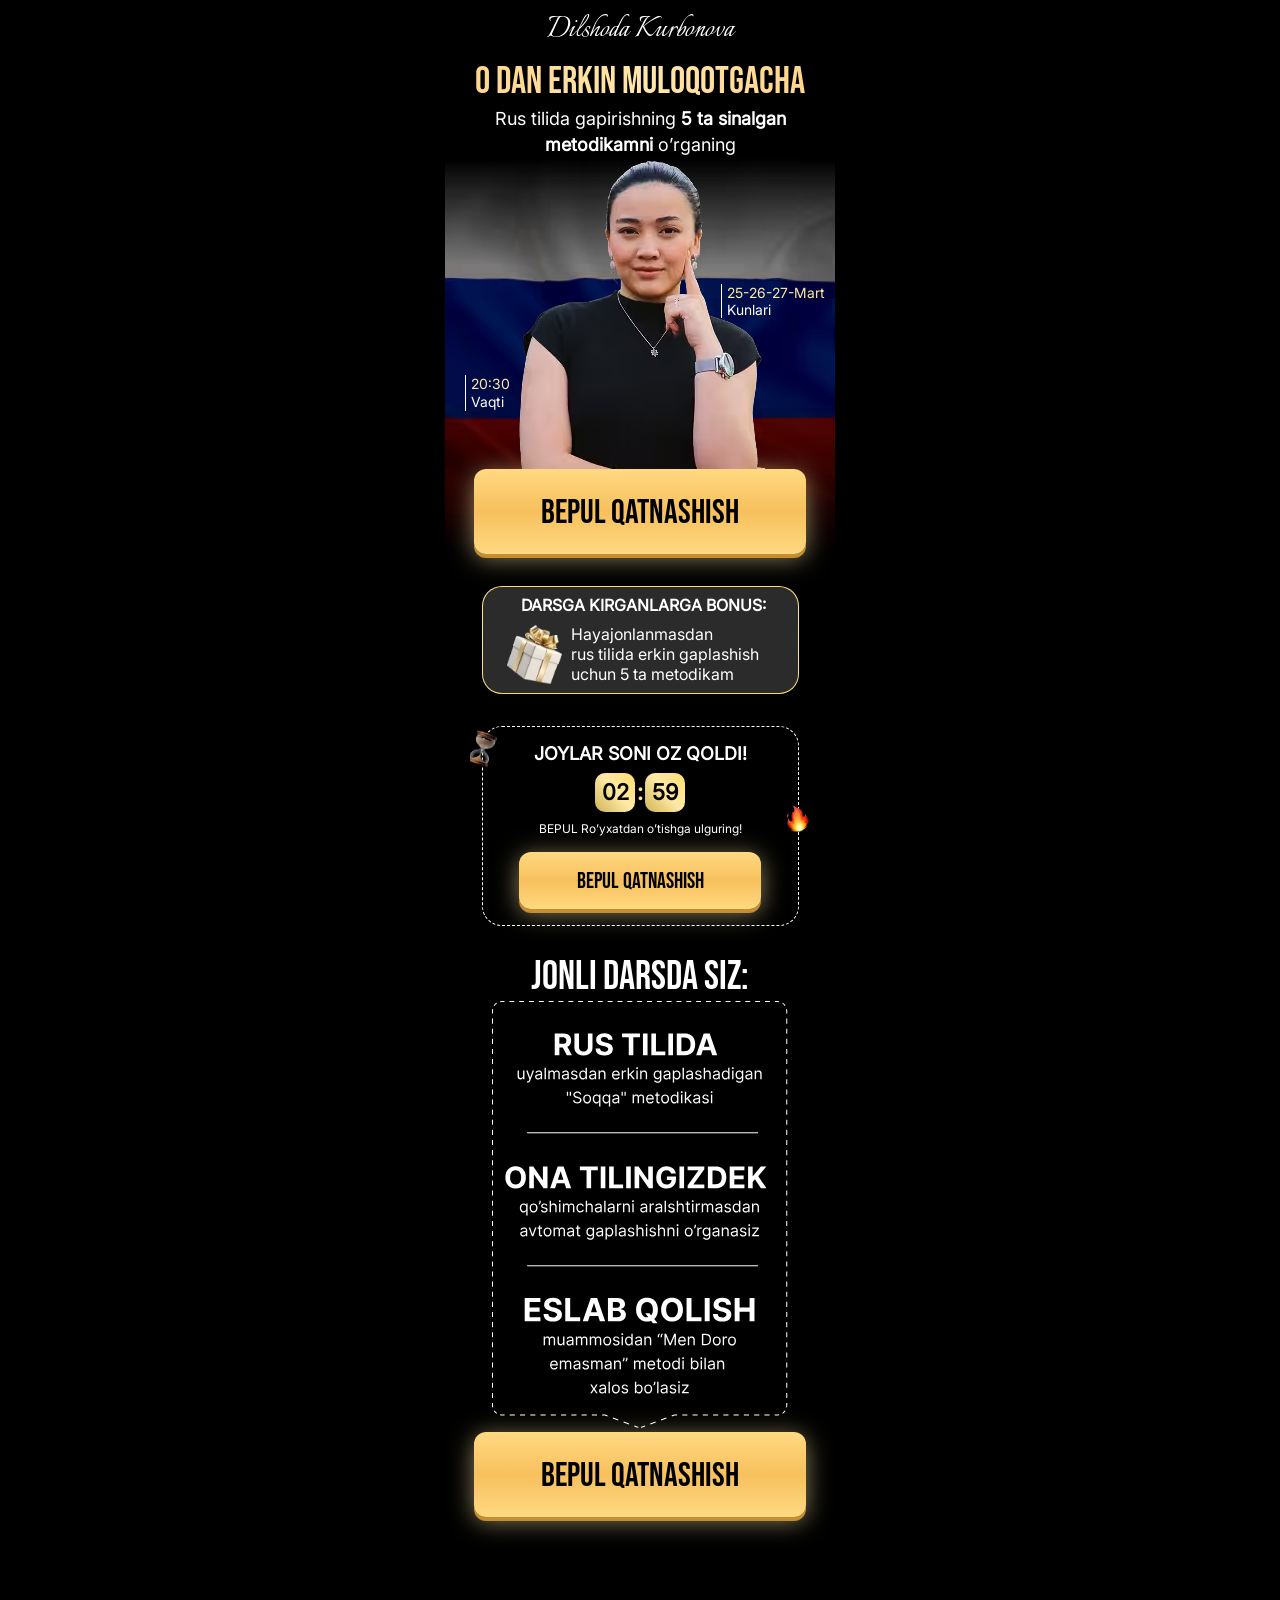
<file: index.html>
<!DOCTYPE html>
<html lang="uz">

<head>
  <meta charset="UTF-8">
  <meta name="viewport" content="width=device-width, initial-scale=1.0">
  <title>a</title>
  <style>
    body {
      background-color: #000
    }

    * {
      margin: 0;
      padding: 0;
      box-sizing: border-box
    }

    .container {
      max-width: 390px;
      margin-left: auto;
      margin-right: auto;
      padding-left: 17px;
      padding-right: 17px
    }

    .hero {
      background-color: #000;
      max-width: 390px;
      margin-left: auto;
      margin-right: auto;
      padding-bottom: 32px;
    }

    .hero__container {
      padding-top: 13px;
      padding-bottom: 32px;
      background: linear-gradient(180deg, rgba(0, 0, 0, 0.98) 0%, rgba(0, 0, 0, 0.8) 35%, rgba(0, 0, 0, 0) 70%);
    }

    .hero__italic {
      font-family: Italianno;
      font-weight: 400;
      font-size: 34px;
      line-height: 100%;
      text-align: center;
      color: #fff;
      margin-bottom: 16px
    }

    .hero__title {
      font-family: Bebas Neue;
      font-weight: 400;
      font-size: clamp(30px, 4vw, 38px);
      line-height: 100%;
      text-align: center;
      text-transform: uppercase;
      background: linear-gradient(90deg, #ffd287 0, #ffe7ab 50%, #ffd287 100%);
      background-clip: text;
      color: transparent;
      margin-bottom: 5px
    }

    .hero__text {
      font-family: Inter;
      font-weight: 400;
      font-size: 18px;
      line-height: 145%;
      text-align: center;
      color: #fff
    }

    .hero__inner {
      position: relative;
      background-image: url(./images/hero/flag.avif);
      background-size: cover;
    }

    .hero__left {
      position: absolute;
      right: 10px;
      top: 126px;
      border-left: 1px solid #fff;
      padding-left: 5px
    }

    .hero__left__text {
      font-family: Inter;
      font-weight: 400;
      font-size: 14px;
      letter-spacing: 0;
      color: #ffe9a6
    }

    .hero__left__text span {
      color: #fff
    }

    .hero__logo {
      display: flex;
      align-items: center;
      margin-left: auto;
      margin-right: auto
    }

    .hero__right {
      position: absolute;
      bottom: 143px;
      left: 20px;
      border-left: 1px solid #fff;
      padding-left: 5px;
    }

    .hero__right__text {
      font-family: Inter;
      font-weight: 400;
      font-size: 14px;
      line-height: 130%;
      color: #ffe9a6
    }

    .hero__right__text span {
      color: #fff
    }

    .hero__btn {
      font-family: 'Bebas Neue', sans-serif;
      font-weight: 400;
      font-size: 34px;
      line-height: 120%;
      text-align: center;
      text-transform: uppercase;
      color: #000;
      max-width: 332px;
      width: 100%;
      padding: 24px 0 20px 0;
      cursor: pointer;
      border: none;
      border-radius: 12px;
      background: linear-gradient(180deg, #ffd982 0, #f7c05d 50%, #ffd982 100%);
      display: flex;
      align-items: center;
      justify-content: center;
      margin-left: auto;
      margin-right: auto;
      box-shadow: 0 4px 0 #c68e2e, 0 4px 24px 0 #ffe9a68c;
      transition: all .2s ease;
    }

    .bottom {
      padding-left: 17px;
      padding-right: 17px;
      background-color: #000;
    }

    .bottom__container {
      max-width: 317px;
      width: 100%;
      margin-left: auto;
      margin-right: auto;
      background-color: #2b2b2b;
      border: 1px solid;
      border: 1px solid transparent;
      border-radius: 20px;
      background-image: linear-gradient(#2b2b2b, #2b2b2b), linear-gradient(to bottom, #ffdf70, #ffe9a6, #feda7b);
      background-origin: border-box;
      background-clip: padding-box, border-box;
      padding: 10px 12px 1px 18px;
      margin-bottom: 32px
    }

    .bottom__title {
      font-family: Inter;
      font-weight: 700;
      font-size: 16px;
      line-height: 100%;
      text-transform: uppercase;
      color: #fff;
      text-align: center;
      margin-bottom: 4px
    }

    .bottom__row {
      display: flex;
      align-items: center;
      justify-content: space-between
    }

    .bottom__text {
      font-family: Inter;
      font-weight: 400;
      font-size: clamp(14px, 4vw, 16px);
      color: #fff
    }

    .place {
      padding-left: 17px;
      padding-right: 17px
    }

    .place__container {
      margin-top: 32px;
      position: relative;
      border: 1px dashed #fff;
      max-width: 317px;
      width: 100%;
      margin-left: auto;
      margin-right: auto;
      border-radius: 20px
    }

    .clock {
      position: absolute;
      object-fit: cover;
      left: -13px;
      top: 2px
    }

    .place__row__title {
      padding-top: 16px;
      font-family: Inter;
      font-weight: 700;
      font-size: 18px;
      line-height: 120%;
      text-align: center;
      color: #fff;
      margin-bottom: 8px
    }

    .place__row__col__text span {
      font-family: Inter;
      font-weight: 700;
      font-size: 22px;
      line-height: 120%;
      text-align: center;
      background: linear-gradient(229.81deg, #ffdf70 .91%, #ffe9a6 47.68%, rgba(255, 223, 112, .831373) 94.44%);
      width: 40px;
      height: 39px;
      padding: 0;
      border-radius: 10px;
      color: #000;
      display: flex;
      align-items: center;
      justify-content: center
    }

    .place__row__col__text {
      font-family: Inter;
      font-weight: 700;
      font-size: 22px;
      line-height: 120%;
      background: linear-gradient(229.81deg, #ffdf70 .91%, #ffe9a6 47.68%, rgba(255, 223, 112, .831373) 94.44%);
      background-clip: text;
      color: transparent;
      display: flex;
      align-items: center;
      justify-content: center;
      gap: 2px;
      margin-bottom: 10px
    }

    .place__register {
      font-family: Inter;
      font-weight: 400;
      font-size: 12px;
      line-height: 120%;
      text-align: center;
      color: #fff;
      margin-bottom: 16px
    }

    .place__button {
      font-family: 'Bebas Neue', sans-serif;
      font-weight: 400;
      font-size: 22px;
      line-height: 120%;
      text-align: center;
      text-transform: uppercase;
      color: #000;
      max-width: 242px;
      width: 100%;
      padding: 17px 0 14px 0;
      cursor: pointer;
      border: none;
      border-radius: 12px;
      background: linear-gradient(180deg, #ffd982 0, #f7c05d 50%, #ffd982 100%);
      display: flex;
      align-items: center;
      justify-content: center;
      margin-left: auto;
      margin-right: auto;
      box-shadow: 0 4px 0 #c68e2e, 0 4px 24px 0 #ffe9a68c;
      transition: all .2s ease;
      margin-bottom: 16px
    }

    .fighter {
      object-fit: cover;
      position: absolute;
      right: clamp(-12px, 3vw, -12px);
      top: 75px
    }

    .title {
      padding-top: 27px;
      font-family: Bebas Neue;
      font-weight: 400;
      font-size: 40px;
      line-height: 120%;
      text-align: center;
      text-transform: uppercase;
      color: #fff
    }

    .card {
      text-align: center;
      margin-bottom: 61px;
      padding-left: 17px;
      padding-right: 17px
    }
  </style>
  <link rel="stylesheet" href="./css/main.css" media="print" onload="this.media='all'" />
  <noscript>
    <link rel="stylesheet" href="./css/main.css" />
  </noscript>
</head>
<body>

  <section class="hero">
    <div class="hero__container">
      <p class="hero__italic">Dilshoda Kurbonova</p>
      <h3 class="hero__title">0 DAN ERKIN MULOQOTGACHA</h3>
      <p class="hero__text">Rus tilida gapirishning <b> 5 ta sinalgan metodikamni</b> o’rganing</p>
      <div class="hero__inner">
        <div class="hero__left">
          <p class="hero__left__text">25-26-27-Mart <br> <span>Kunlari</span></p>
        </div>
        <img src="./images/hero/hero__logo.avif" alt="HeroLogo" class="hero__logo" width="250" height="311"
          fetchpriority="high" decoding="async">
        <div class="hero__right">
          <p class="hero__right__text">20:30 <br> <span>Vaqti</span></p>
        </div>
        <button class="hero__btn" id="open">bepul qatnashish</button>
      </div>
    </div>
    <div class="bottom">
      <div class="bottom__container">
        <h3 class="bottom__title">Darsga kirganlarga bonus:</h3>
        <div class="bottom__row">
          <img src="./images/hero/hero__gift.avif" alt="Gift" class="bottom__img" width="70" height="75" loading="lazy"
            decoding="async">
          <p class="bottom__text">Hayajonlanmasdan
            <br> rus tilida erkin gaplashish uchun 5 ta metodikam
          </p>
        </div>
      </div>
    </div>
    <div class="place">
      <div class="place__container">
        <img src="./images/hero/clock.avif" alt="clock" class="clock" width="27" height="40" loading="lazy">
        <div class="place__row">
          <h4 class="place__row__title">JOYLAR SONI OZ QOLDI!</h4>
          <div class="place__row__col">
            <div class="timer">
              <p class="place__row__col__text">
                <span id="minutes">02</span>: <span id="seconds">59</span>
              </p>
            </div>
            <p class="place__register">BEPUL Ro’yxatdan o’tishga ulguring!</p>
            <button class="place__button" id="open">Bepul qatnashish</button>
          </div>
        </div>
        <img src="./images/hero/reaksiya.avif" alt="fighter" class="fighter" width="25" height="32" loading="fighter">
      </div>
    </div>

    <h2 class="title">jonli darsda siz:</h2>
    <div class="card">
      <img src="./images/hero/card__img.svg" alt="" class="">
      <button class="hero__btn" id="open">bepul qatnashish</button>
    </div>
  </section>

  <!-- Modal -->
  <div id="registrationModal" class="homeModal" style="display: none">
    <div class="homeModalOverlay"></div>
    <div class="homeFormContainer">
      <button class="closeButton" id="closeModalBtn">
        <svg xmlns="http://www.w3.org/2000/svg" width="16" height="16" viewBox="0 0 12 12" fill="none">
          <path d="M1 11L11 1M1 1.00001L11 11" stroke="currentColor" stroke-width="1.5" stroke-linecap="round" />
        </svg>
      </button>
      <div class="homeFormTop">
        <h1 class="homeFormTopTitle">
          Ro'yxatdan o'tish uchun <br> ma'lumotlaringizni kiriting!
        </h1>
      </div>
      <form id="registrationForm" name="contact-form">
        <div class="HomeFormRow">
          <label class="HomeFormRowLabel" for="name">Ismingiz:</label>
          <input class="HomeFormRowInput" type="text" id="name" name="name" placeholder="Ismingizni kiriting"
            autocomplete="name" />
          <p class="homeFormErrorText" id="nameError" style="display: none">❌ Ismingizni kiriting!</p>
        </div>

        <div class="HomeFormRow">
          <label class="HomeFormRowLabel" for="phone">Telefon raqamingiz:</label>
          <div class="phone-input-container">
            <button type="button" class="selected-country" id="selectedCountry">
              <div id="selectedCountryFlag" style="display: flex; align-items: center;"></div>
              <span class="selected-code" id="selectedCountryCodeText">+998</span>
            </button>
            <div class="country-dropdown" id="countryDropdown" style="display:none"></div>
            <div class="phone-field" style="flex: 1;">
              <input class="HomeFormRowInput phone-input" type="tel" id="phone" name="phone" inputmode="numeric"
                placeholder="88 888 88 88" autocomplete="tel"
                style="border: none; background-color: transparent; padding-left: 5px; width: 100%;" />
            </div>
          </div>
          <p class="homeFormErrorText" id="phoneError" style="display:none">❌ Telefon raqam mos emas!</p>
        </div>

        <button type="submit" class="HomeFormBtn" id="submitBtn">DAVOM ETISH</button>
      </form>
    </div>
  </div>

  <script defer src="./js/main.js"></script>
  <script defer src="./js/phoneFormatter.js"></script>
  <script defer src="./js/app.js"></script>

</body>

</html>
</file>
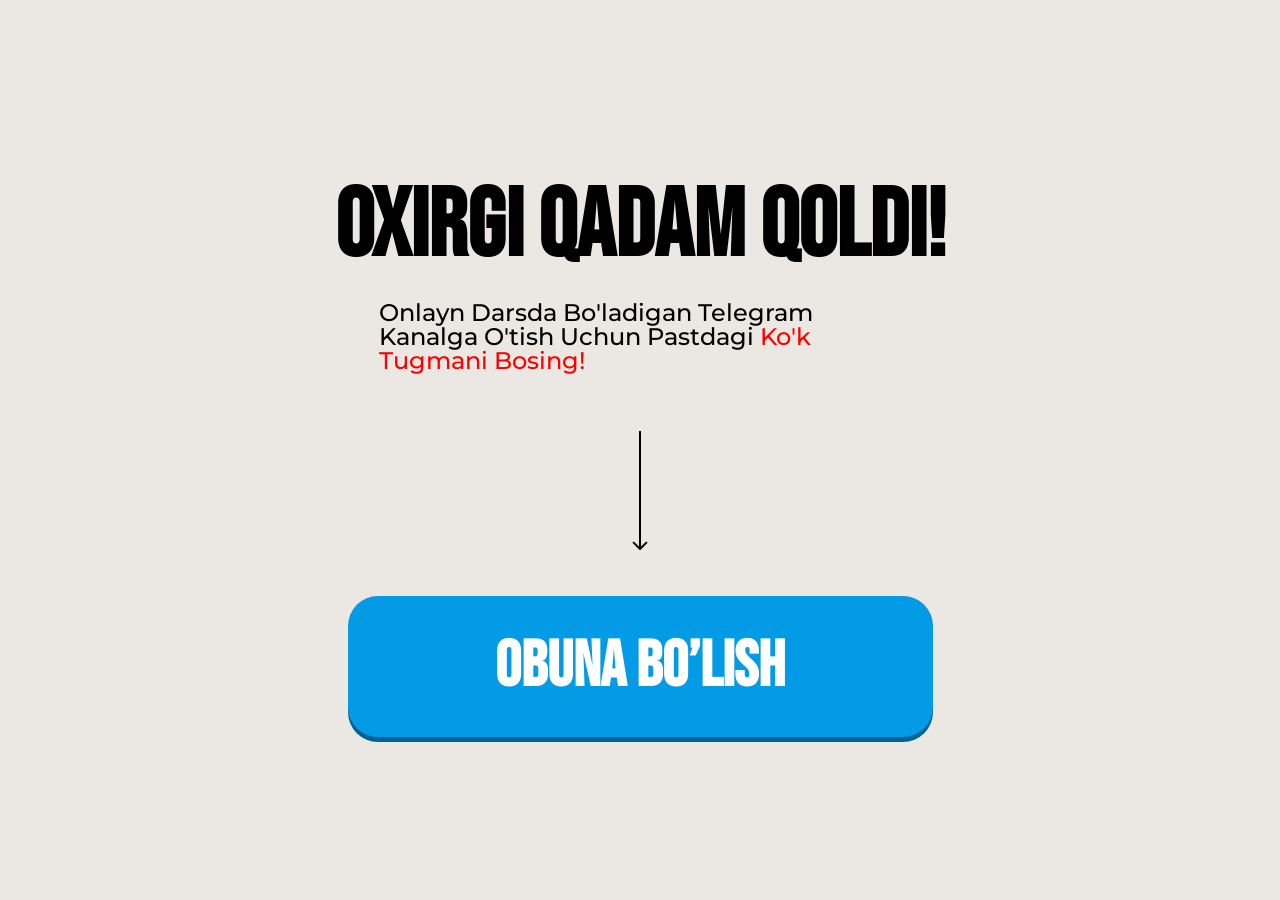
<file: thankYou.html>
<!DOCTYPE html>
<html lang="uz">
<head>
  <meta charset="UTF-8" />
  <meta name="viewport" content="width=device-width, initial-scale=1.0" />
  <title>Obuna Bo'lish</title>
  <style>* {margin: 0;padding: 0;box-sizing: border-box;}.header {padding-top: 0px;padding-bottom: 0px;background-color: #ebe8e3;min-height: 100vh;padding-top: 180px;}.header-container {margin-left: auto;margin-right: auto;max-width: 671px;width: 100%;display: flex;background-repeat: no-repeat;padding-left: 20px;padding-right: 20px;}.hero-left {max-width: 903px;width: 100%;display: flex;flex-direction: column;align-items: center;}.hero-title {font-family: "Bebas Neue", sans-serif;font-weight: 700;font-size: 96px;line-height: 100%;letter-spacing: 0%;text-align: center;margin-bottom: 25px;text-transform: uppercase;max-width: 622px;}.hero-text {font-family: "Montserrat", sans-serif;font-weight: 500;font-size: 24px;line-height: 100%;letter-spacing: 0%;margin-bottom: 58px;max-width: 522px;}.hero-text>span {color: #ff0000;}.hero-btn-box {max-width: 585px;width: 100%;}.hero-img {text-align: center;align-items: center;justify-content: center;margin-bottom: 46px;display: flex;margin-left: auto;margin-right: auto;}.hero-btn {display: flex;align-items: center;justify-content: center;font-family: "Bebas Neue", sans-serif;font-weight: 700;font-size: 64px;line-height: 100%;text-align: center;padding: 39px 0px 38px 0px;background-color: #039BE5; box-shadow: 0px 5px 0px 0px #006393;color: white;border-radius: 30px;max-width: 585px;width: 100%;border: none;text-transform: uppercase;margin-bottom: 42px;text-decoration: none;max-height: 142px;}.hero-box {padding: 0 35px 0 20px;border-radius: 10px;border: 1px solid #bcbcbc;background-color: #fff;max-width: 585px;width: 100%;display: flex;align-items: center;gap: 12px;}.hero-box-text {font-family: "Montserrat", sans-serif;font-weight: 600;font-size: 16px;line-height: 100%;letter-spacing: 0%;}.img {display: none;}.hero-box-img {width: 70px;min-height: 70px;}@media (max-width: 500px) {.header {padding-top: 30%;padding-bottom: 0px;background-image: none;}.hero-left {display: block;}.header-container {margin-left: auto;margin-right: auto;text-align: center;padding-left: 10px;padding-right: 10px;}.hero-title {font-weight: 700;font-size: 40px;line-height: 100%;letter-spacing: 0%;text-align: center;margin-bottom: 5px;}.hero-text {font-weight: 500;font-size: 14px;line-height: 100%;letter-spacing: 0%;margin-bottom: 28px;max-width: 355px;width: 100%;margin-left: auto;margin-right: auto;}.hero-img {margin-bottom: 24px;height: 69px;}.hero-btn {font-weight: 700;font-size: 32px;line-height: 100%;letter-spacing: 0%;text-align: center;padding: 23px 0px 20px 0px;border-radius: 30px;max-width: 345px;width: 100%;margin-left: auto;margin-right: auto;margin-bottom: 25px;}.hero-box {padding: 5px 10px 10px 9px;border-radius: 10px;text-align: left;max-width: 372px;margin-left: auto;margin-right: auto;}.hero-box-img {max-width: 41px;width: 41px;min-width: 41px;height: auto;object-fit: contain;min-height: 40px;}.hero-box-text {font-weight: 600;font-size: 11px;line-height: 130%;letter-spacing: 0%;padding-top: 3px;padding-bottom: 2px;}.img {display: flex;max-width: 632px;width: 100%;margin-left: auto;margin-right: auto;width: 100%;object-fit: cover;height: auto;}}.footer {padding-top: 25px;padding-bottom: 25px;background-color: black;}.footer__container {display: flex;align-items: center;justify-content: center;}.footer__link {color: white;font-size: 16px;font-weight: 400;font-family: sans-serif;text-decoration: none;b {font-weight: 700;text-decoration: underline;}}</style>
  <link rel="preload" href="https://fonts.googleapis.com/css2?family=Bebas+Neue" as="style" />
  <link rel="preload" href="https://fonts.googleapis.com/css2?family=Montserrat:wght@500;600;700" as="style" />
  <link href="https://fonts.googleapis.com/css2?family=Bebas+Neue&family=Montserrat:wght@500;600;700&display=swap" rel="stylesheet" />
  <meta name="facebook-domain-verification" content="mfv7rxk1x52m74u5ntl4uczo7xzr1r" />
</head>
<body>
  <section class="header">
    <div class="header-container">
      <div class="hero-left">
        <h2 class="hero-title">oxirgi qadam qoldi!</h2>
        <p class="hero-text">
         Onlayn Darsda Bo'ladigan Telegram Kanalga O'tish Uchun Pastdagi <span>Ko'k Tugmani Bosing!</span>
        </p>
        <div class="hero-btn-box">
          <img class="hero-img" src="./images/thankyou.svg" alt="Arrow icon" />
          <a href="#" class="hero-btn thankYouBtn">obuna bo’lish</a>
        </div>
      </div>
    </div>
  </section>
  <script defer src="./js/thankYou.js"></script>
</body>

</html>
</file>
<file: css/main.css>
@font-face {
	font-family: Italianno;
	src: url(../fonts/Italianno/Italianno-Regular.woff2);
	font-display: swap;
}
@font-face {
	font-family: Bebas Neue;
	src: url(../fonts/BebasNeue/BebasNeue-Regular.woff2);
	font-display: swap;
}

@font-face {
	font-family: Inter;
	src: url(../fonts/Inter/Inter_18pt-Regular.woff2);
	font-display: swap;
}
@font-face {
	font-family: Inter bold;
	src: url(../fonts/Inter/Inter_18pt-Bold.woff2);
	font-display: swap;
}

.homeModal, .homeModalOverlay {position: fixed;top: 0;height: 100vh;width: 100%;left: 0;}.homeModal {z-index: 30;justify-content: center;align-items: center;display: flex;}.homeModalOverlay {background-color: rgba(0, 0, 0, 0.3);backdrop-filter: blur(5px);}.homeFormContainer {position: relative;z-index: 30;background-color: #fff;color: #000;border-radius: 8px;padding: 20px 40px 40px;width: 100%;max-width: 520px;box-shadow: 0 4px 12px rgba(0, 0, 0, 0.1);margin: 0 20px;position: fixed;top: 50%;left: 50%;transform: translate(-50%, -50%);}.homeFormTop {display: flex;justify-content: space-between;}.homeFormTopTitle {font-family: Inter, sans-serif;font-size: clamp(21px, 6.6vw, 24px);margin: 0 0 20px;color: #000;font-weight: 600;text-align: center;margin-left: auto;margin-right: auto;}.closeButton {background: 0 0;border: none;cursor: pointer;padding: 4px;justify-content: center;align-items: center;display: flex;position: absolute;top: 20px;right: 20px;color: #000;}.homeFormErrorText {color: #e53e3e;margin-bottom: 12px;font-size: 14px;font-family: system-ui, -apple-system, BlinkMacSystemFont, "Segoe UI", sans-serif;padding-top: 5px;padding-bottom: 5px;}.HomeFormRowInput, .HomeFormRowLabel {font-family: system-ui, -apple-system, BlinkMacSystemFont, "Segoe UI", sans-serif;font-size: 18px;}.HomeFormRow {margin-bottom: 20px;}.HomeFormRowLabel {display: block;margin-bottom: 6px;color: #000;}.HomeFormRowInput {width: 100%;padding: 10px 16px;border: 1px solid #c9c9c9;min-height: 48px;background-color: #f3f7f8;border-radius: 6px;font-weight: 400;outline: 0;height: 50px;transition: border-color 0.2s;}.HomeFormRowInput:focus {border-color: #e71f1f;}.HomeFormRowInput::placeholder {color: #aaa;}.HomeFormBtn {font-family: sans-serif;height: 60px;width: 100%;cursor: pointer;border-radius: 10px;background-color: #e71f1f;transition: 0.3s;font-weight: 700;font-size: 28px;color: white;text-transform: uppercase;border: none;position: relative;display: flex;align-items: center;justify-content: center;}.phone-input-container {display: flex;align-items: center;position: relative;border: 1px solid #c9c9c9;background-color: transparent;border-radius: 6px;}.phone-input-container:focus {border-color: #e71f1f;}.selected-code {display: flex;margin-left: 10px;}.country-selector {position: relative;margin-right: 10px;}.selected-country {display: flex;align-items: center;padding: 10px;padding-right: 0;border-radius: 6px;cursor: pointer;min-height: 50px;font-family: sans-serif !important;font-size: 18px;font-weight: 400 !important;min-width: max-content;border: none;background-color: transparent;}.country-dropdown {position: absolute;top: 110%;left: 0;width: 100%;background-color: #fff;border: 1px solid #c9c9c9;border-radius: 6px;box-shadow: 0 4px 12px rgba(0, 0, 0, 0.1);z-index: 40;max-height: 200px;overflow-y: auto;font-family: sans-serif !important;font-weight: 400 !important;}.country-option {display: flex;justify-content: space-between;align-items: center;padding: 10px;cursor: pointer;font-family: sans-serif;font-weight: 400 !important;}.country-option:hover {background-color: #f3f7f8;}.country-option.selected {background-color: #e6f0fa;}@media screen and (max-width: 768px) {.homeFormContainer {max-width: 100%;padding: 80px 20px 20px;margin: 0;border-radius: 6px;height: 100vh;}.homeFormTopTitle {text-align: center;max-width: 408px;margin-left: auto;margin-right: auto;font-weight: 700;margin-bottom: 15px;}.homeFormTop {flex-direction: column;align-items: flex-start;}.closeButton {width: 100%;height: 50px;background-color: #000;color: #fff;padding-right: 20px;top: 0;left: 0;justify-content: end;}.homeFormErrorText {font-size: 12px;margin-bottom: 8px;}.HomeFormRowLabel {margin-bottom: 6px;}.HomeFormRowInput {padding: 0 12px;min-height: 40px;background-color: transparent;}.HomeFormRowInput::placeholder {color: #a3a3a3;}.HomeFormBtn {font-size: 18px;font-weight: 700;margin-top: 24px;}}@media screen and (max-width: 480px) {.homeFormContainer {max-width: 100%;padding: 80px 20px 20px;margin: 0;border-radius: 6px;height: 100vh;}.homeFormTopTitle {text-align: center;margin: 0 auto 15px;}.homeFormErrorText {font-size: 12px;margin-bottom: 8px;}.HomeFormRowLabel {margin-bottom: 6px;}.HomeFormRowInput {padding: 0 12px;min-height: 40px;background-color: transparent;border-radius: 10px;}.HomeFormRowInput::placeholder {color: #a3a3a3;}.HomeFormBtn {font-size: 16px;padding: 10px 0;margin-top: 24px;height: 50px;}}

/* body {
	background-color: #000000;
}

* {
	margin: 0;
	padding: 0;
	box-sizing: border-box;
}

.container {
	max-width: 390px;
	margin-left: auto;
	margin-right: auto;
	padding-left: 17px;
	padding-right: 17px;
}

.hero {
	background-color: #000000;
	max-width: 390px;
	margin-left: auto;
	margin-right: auto;
	padding-bottom: 32px;
}

.hero__container {
	padding-top: 13px;
	padding-bottom: 32px;
	background:
		linear-gradient(180deg, rgba(0, 0, 0, 0.9) 0%, rgba(0, 0, 0, 0) 50%),
		linear-gradient(0deg, rgba(0, 0, 0, 1) 5%, rgba(0, 0, 0, 0) 40%),
		url(../images/hero/flag.avif);

	background-size: cover;
	background-position: center;
	background-repeat: no-repeat;
}
.hero__italic {
	font-family: Italianno;
	font-weight: 400;
	font-size: 34px;
	line-height: 100%;
	text-align: center;
	color: #ffffff;
	margin-bottom: 16px;
}
.hero__title {
	font-family: Bebas Neue;
	font-weight: 400;
	font-size: clamp(30px, 4vw, 38px);
	line-height: 100%;
	text-align: center;
	text-transform: uppercase;
	background: linear-gradient(90deg, #ffd287 0%, #ffe7ab 50%, #ffd287 100%);
	background-clip: text;
	color: transparent;
	margin-bottom: 5px;
}
.hero__text {
	font-family: Inter;
	font-weight: 400;
	font-size: 18px;
	line-height: 145%;
	text-align: center;
	color: white;
}
.hero__inner {
	position: relative;
}
.hero__left {
	position: absolute;
	right: -10px;
	top: 30px;
	border-left: 1px solid #ffffff;
	padding-left: 5px;
}
.hero__left__text {
	font-family: Inter;
	font-weight: 400;
	font-size: 14px;
	letter-spacing: 0%;
	color: #ffe9a6;
}

.hero__left__text span {
	color: #ffffff;
}

.hero__logo {
	display: flex;
	align-items: center;
	margin-left: auto;
	margin-right: auto;
}
.hero__right {
	position: absolute;
	bottom: 180px;
	left: -2px;
	border-left: 1px solid #ffffff;
	padding-left: 5px;
}
.hero__right__text {
	font-family: Inter;
	font-weight: 400;
	font-size: 14px;
	line-height: 130%;
	color: #ffe9a6;
}

.hero__right__text span {
	color: #ffffff;
}

.hero__btn {
	font-family: 'Bebas Neue', sans-serif;
	font-weight: 400;
	font-size: 34px;
	line-height: 120%;
	text-align: center;
	text-transform: uppercase;
	color: #000000;
	max-width: 332px;
	width: 100%;
	padding: 24px 0 20px 0;
	cursor: pointer;
	border: none;
	border-radius: 12px;
	background: linear-gradient(180deg, #ffd982 0%, #f7c05d 50%, #ffd982 100%);
	display: flex;
	align-items: center;
	justify-content: center;
	margin-left: auto;
	margin-right: auto;
	box-shadow:
		0px 4px 0px #c68e2e,
		0px 4px 24px 0px #ffe9a68c;
	transition: all 0.2s ease;
}

.bottom {
	padding-left: 17px;
	padding-right: 17px;
}

.bottom__container {
	max-width: 317px;
	width: 100%;
	margin-left: auto;
	margin-right: auto;
	background-color: #2b2b2b;
	border: 1px solid;
	border: 1px solid transparent;
	border-radius: 20px;
	background-image:
		linear-gradient(#2b2b2b, #2b2b2b),
		linear-gradient(to bottom, #ffdf70, #ffe9a6, #feda7b);
	background-origin: border-box;
	background-clip: padding-box, border-box;
	padding: 10px 12px 1px 18px;
	margin-bottom: 32px;
}

.bottom__title {
	font-family: Inter;
	font-weight: 700;
	font-size: 16px;
	line-height: 100%;
	text-transform: uppercase;
	color: #ffffff;
	text-align: center;
	margin-bottom: 4px;
}
.bottom__row {
	display: flex;
	align-items: center;
	justify-content: space-between;
}
.bottom__text {
	font-family: Inter;
	font-weight: 400;
	font-size: clamp(14px, 4vw, 16px);
	color: #ffffff;
}

.place {
	padding-left: 17px;
	padding-right: 17px;
}

.place__container {
	margin-top: 32px;
	position: relative;
	border: 1px dashed white;
	max-width: 317px;
	width: 100%;
	margin-left: auto;
	margin-right: auto;
	border-radius: 20px;
}

.clock {
	position: absolute;
	object-fit: cover;
	left: -13px;
	top: 2px;
}
.place__row__title {
	padding-top: 16px;
	font-family: Inter;
	font-weight: 700;
	font-size: 18px;
	line-height: 120%;
	text-align: center;
	color: #ffffff;
	margin-bottom: 8px;
}
.place__row__col__text span {
	font-family: Inter;
	font-weight: 700;
	font-size: 22px;
	line-height: 120%;
	text-align: center;
	background: linear-gradient(
		229.81deg,
		#ffdf70 0.91%,
		#ffe9a6 47.68%,
		rgba(255, 223, 112, 0.831373) 94.44%
	);
	width: 40px;
	height: 39px;
	padding: 0;
	border-radius: 10px;
	color: black;
	display: flex;
	align-items: center;
	justify-content: center;
}
.place__row__col__text {
	font-family: Inter;
	font-weight: 700;
	font-size: 22px;
	line-height: 120%;
	background: linear-gradient(
		229.81deg,
		#ffdf70 0.91%,
		#ffe9a6 47.68%,
		rgba(255, 223, 112, 0.831373) 94.44%
	);
	background-clip: text;
	color: transparent;
	display: flex;
	align-items: center;
	justify-content: center;
	gap: 2px;
	margin-bottom: 10px;
}
.place__register {
	font-family: Inter;
	font-weight: 400;
	font-size: 12px;
	line-height: 120%;
	text-align: center;
	color: #ffffff;
	margin-bottom: 16px;
}
.place__button {
	font-family: 'Bebas Neue', sans-serif;
	font-weight: 400;
	font-size: 22px;
	line-height: 120%;
	text-align: center;
	text-transform: uppercase;
	color: #000000;
	max-width: 242px;
	width: 100%;
	padding: 17px 0 14px 0;
	cursor: pointer;
	border: none;
	border-radius: 12px;
	background: linear-gradient(180deg, #ffd982 0%, #f7c05d 50%, #ffd982 100%);
	display: flex;
	align-items: center;
	justify-content: center;
	margin-left: auto;
	margin-right: auto;
	box-shadow:
		0px 4px 0px #c68e2e,
		0px 4px 24px 0px #ffe9a68c;
	transition: all 0.2s ease;
	margin-bottom: 16px;
}
.fighter {
	object-fit: cover;
	position: absolute;
	right: clamp(-12px, 3vw, -12px);
	top: 75px;
}

.title {
	padding-top: 27px;
	font-family: Bebas Neue;
	font-weight: 400;
	font-size: 40px;
	line-height: 120%;
	text-align: center;
	text-transform: uppercase;
	color: #ffffff;
}

.card {
	text-align: center;
	margin-bottom: 61px;
	padding-left: 17px;
	padding-right: 17px;
} */
</file>
